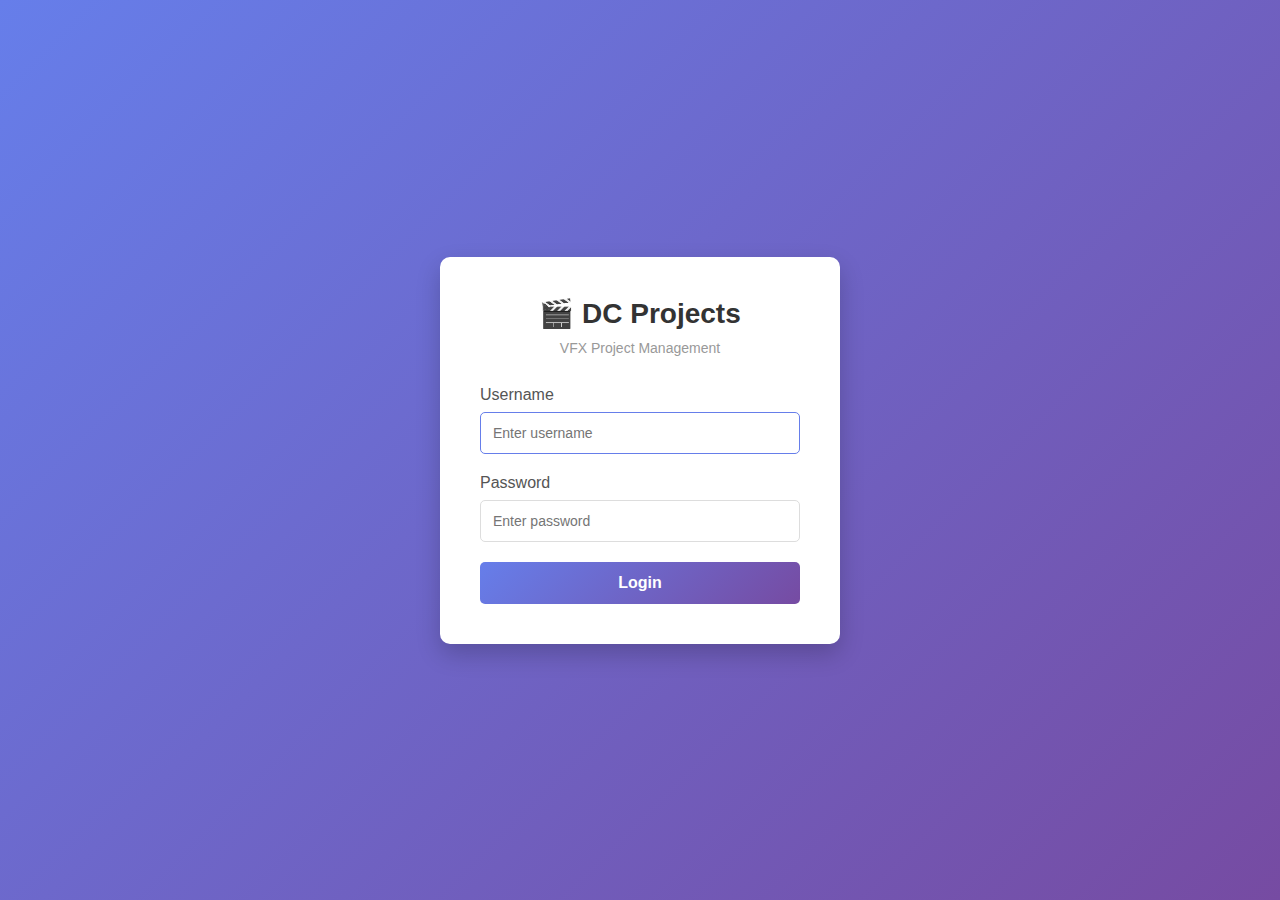
<file: templates/login.html>
<!DOCTYPE html>
<html>
<head>
    <title>DC Projects - Login</title>
    <style>
        * { margin: 0; padding: 0; box-sizing: border-box; }
        body { font-family: 'Segoe UI', Tahoma, Geneva, Verdana, sans-serif; background: linear-gradient(135deg, #667eea 0%, #764ba2 100%); min-height: 100vh; display: flex; justify-content: center; align-items: center; }
        .login-container { background: white; padding: 40px; border-radius: 10px; box-shadow: 0 10px 25px rgba(0,0,0,0.2); width: 100%; max-width: 400px; }
        h1 { text-align: center; color: #333; margin-bottom: 10px; font-size: 28px; }
        .subtitle { text-align: center; color: #999; margin-bottom: 30px; font-size: 14px; }
        .form-group { margin-bottom: 20px; }
        label { display: block; margin-bottom: 8px; color: #555; font-weight: 500; }
        input { width: 100%; padding: 12px; border: 1px solid #ddd; border-radius: 5px; font-size: 14px; transition: border-color 0.3s; }
        input:focus { outline: none; border-color: #667eea; }
        button { width: 100%; padding: 12px; background: linear-gradient(135deg, #667eea 0%, #764ba2 100%); color: white; border: none; border-radius: 5px; font-size: 16px; font-weight: bold; cursor: pointer; transition: transform 0.2s; }
        button:hover { transform: translateY(-2px); box-shadow: 0 5px 15px rgba(102, 126, 234, 0.4); }
        .error { color: #e74c3c; text-align: center; margin-bottom: 20px; padding: 10px; background: #fadbd8; border-radius: 5px; }
        .info { text-align: center; color: #999; font-size: 12px; margin-top: 20px; padding-top: 20px; border-top: 1px solid #eee; }
    </style>
</head>
<body>
    <div class="login-container">
        <h1>🎬 DC Projects</h1>
        <p class="subtitle">VFX Project Management</p>
        <form method="post">
            <div class="form-group">
                <label for="username">Username</label>
                <input type="text" id="username" name="username" placeholder="Enter username" required autofocus>
            </div>
            <div class="form-group">
                <label for="password">Password</label>
                <input type="password" id="password" name="password" placeholder="Enter password" required>
            </div>
            <button type="submit">Login</button>
        </form>
    </div>
</body>
</html>
</file>
